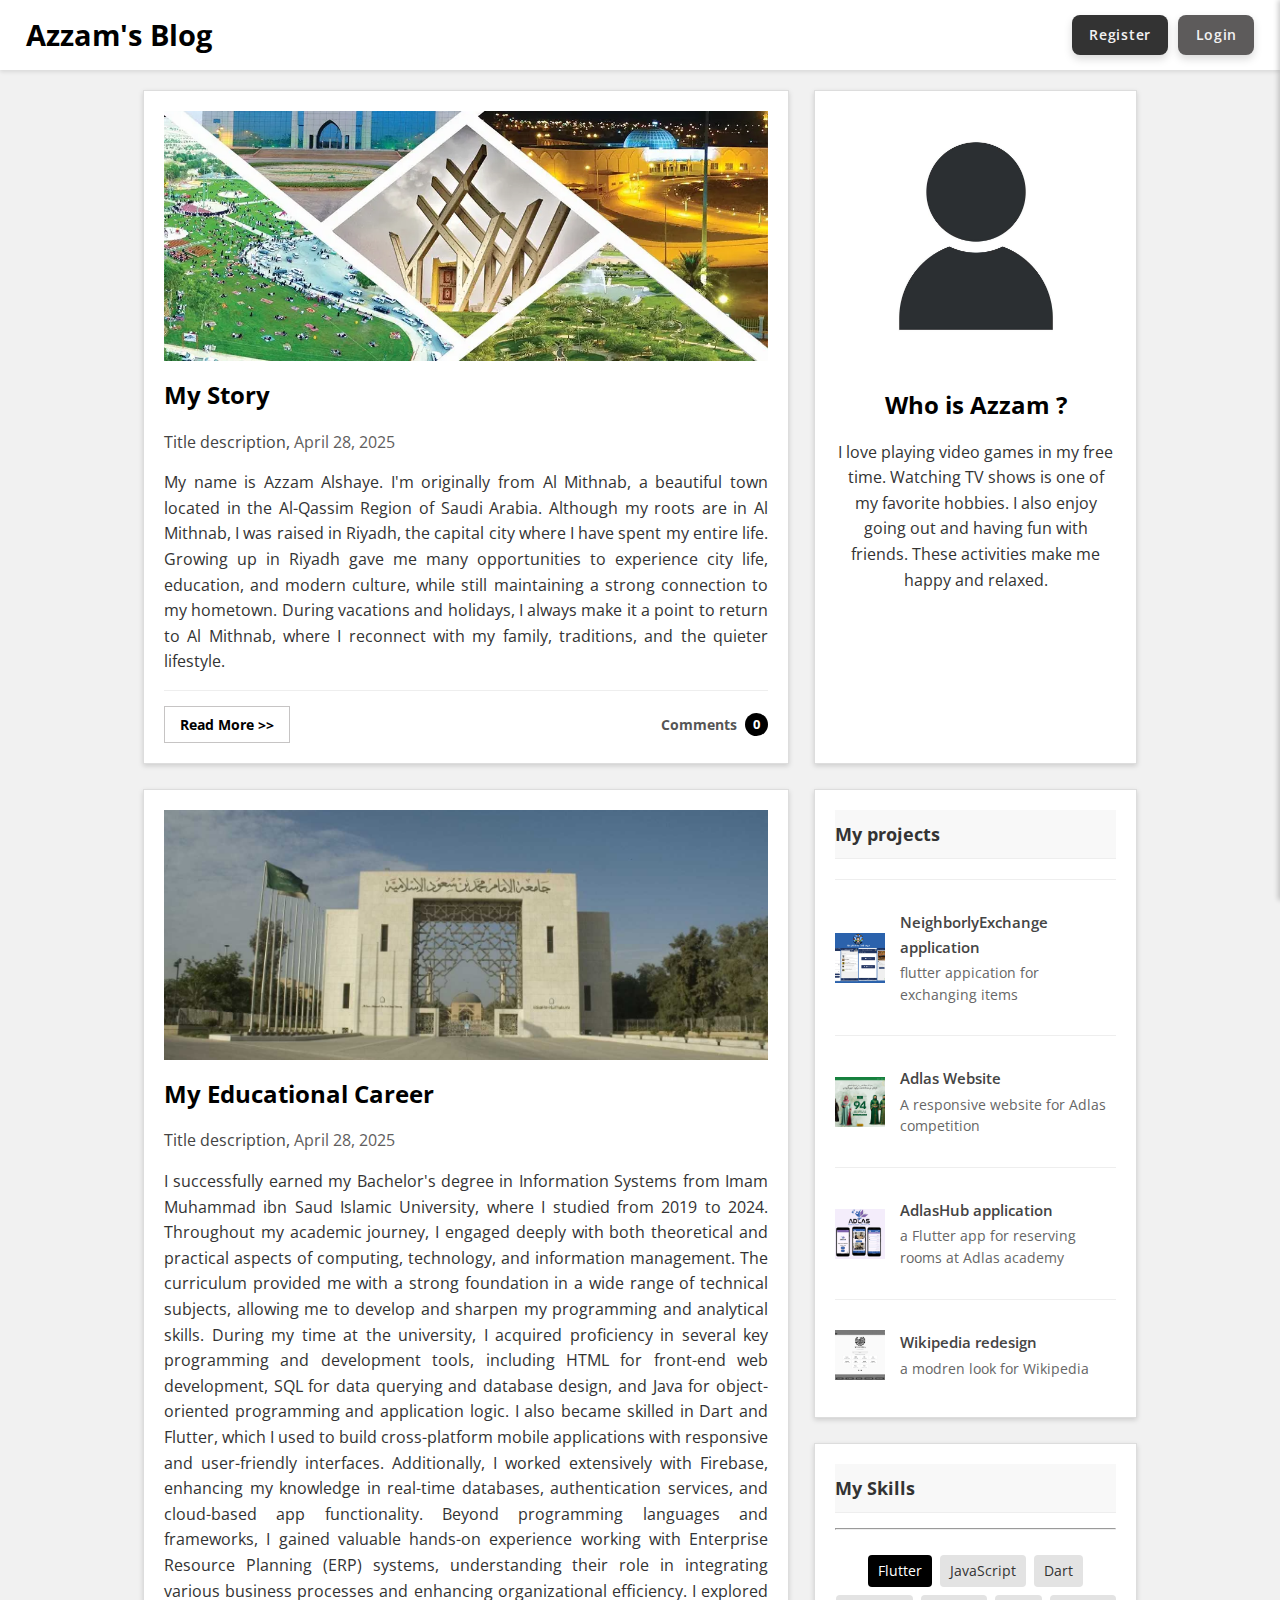
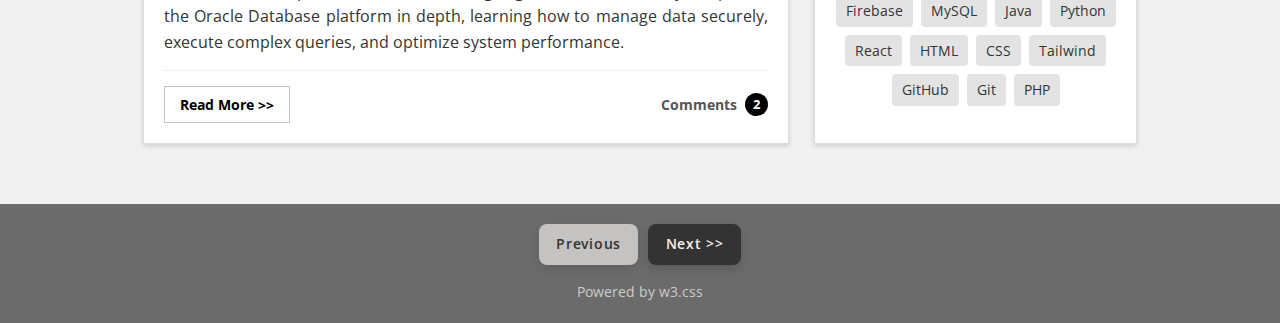
<file: index.html>
<!DOCTYPE html>
<html lang="en">
  <head>
    <meta charset="UTF-8" />
    <meta name="viewport" content="width=device-width, initial-scale=1.0" />
    <title>MY BLOG</title>
    <link rel="stylesheet" href="style.css" />
    <link rel="shortcut icon" href="./images/mylogo.jpg" type="image/x-icon" />
  </head>
  <body>
    <header class="header">
      <div class="header-title-group">
        <h1>Azzam's Blog</h1>
      </div>
      <div class="header-buttons-group desktop-nav">
        <a href="register.html"
          ><button type="button" class="btn">Register</button></a
        >
        <a href="login.html"><button class="btn btn-login">Login</button></a>
      </div>

      <input
        type="checkbox"
        id="burger-toggle"
        class="burger-toggle-checkbox"
      />
      <label for="burger-toggle" class="burger-menu-label">
        <span class="burger-line"></span>
        <span class="burger-line"></span>
        <span class="burger-line"></span>
      </label>

      <nav class="mobile-nav">
        <a href="register.html" class="mobile-nav-link">Register</a>
        <a href="login.html" class="mobile-nav-link">Login</a>
      </nav>
    </header>
    <section class="hero-section">
      <main class="container">
        <article class="card item1">
          <img
            src="./images/home-town.webp"
            alt="home-town image"
            class="card-image"
          />
          <h2>My Story</h2>
          <h4>
            Title description,
            <span class="date-span">April 28, 2025</span>
          </h4>
          <p>
            My name is Azzam Alshaye. I'm originally from Al Mithnab, a
            beautiful town located in the Al-Qassim Region of Saudi Arabia.
            Although my roots are in Al Mithnab, I was raised in Riyadh, the
            capital city where I have spent my entire life. Growing up in Riyadh
            gave me many opportunities to experience city life, education, and
            modern culture, while still maintaining a strong connection to my
            hometown. During vacations and holidays, I always make it a point to
            return to Al Mithnab, where I reconnect with my family, traditions,
            and the quieter lifestyle.
          </p>
          <div class="card-footer">
            <input type="button" value="Read More >>" class="read-more-btn" />
            <div class="comments">
              <span>Comments</span>
              <a class="comment-count">0</a>
            </div>
          </div>
        </article>

        <aside class="card item2">
          <img
            class="card-image profile-image"
            src="./images/mylogo.jpg"
            alt="Azzam profile picture"
          />
          <h3>Who is Azzam ?</h3>
          <p>
            I love playing video games in my free time. Watching TV shows is one
            of my favorite hobbies. I also enjoy going out and having fun with
            friends. These activities make me happy and relaxed.
          </p>
        </aside>

        <aside class="card item3">
          <p class="popular-header">My projects</p>
          <hr />
          <div class="post">
            <img
              src="./images/project1.png"
              alt="NeighborlyExchange application"
            />
            <div class="post-title">
              <h4>NeighborlyExchange application</h4>
              <p>flutter appication for exchanging items</p>
            </div>
          </div>
          <hr />
          <div class="post">
            <img src="./images/project2.png" alt="Adlas-Website" />
            <div class="post-title">
              <h4>Adlas Website</h4>
              <p>A responsive website for Adlas competition</p>
            </div>
          </div>
          <hr />
          <div class="post">
            <img src="./images/project3.png" alt="AdlasHub application" />
            <div class="post-title">
              <h4>AdlasHub application</h4>
              <p>a Flutter app for reserving rooms at Adlas academy</p>
            </div>
          </div>
          <hr />
          <div class="post">
            <img src="./images/project4.jpg" alt="Wikipedia redesign" />
            <div class="post-title">
              <h4>Wikipedia redesign</h4>
              <p>a modren look for Wikipedia</p>
            </div>
          </div>
        </aside>

        <article class="card item4">
          <img
            src="./images/imamU.jpg"
            alt="Imam University Building"
            class="card-image"
          />
          <h3>My Educational Career</h3>
          <h5>
            Title description,
            <span class="date-span">April 28, 2025</span>
          </h5>
          <p>
            I successfully earned my Bachelor's degree in Information Systems
            from Imam Muhammad ibn Saud Islamic University, where I studied from
            2019 to 2024. Throughout my academic journey, I engaged deeply with
            both theoretical and practical aspects of computing, technology, and
            information management. The curriculum provided me with a strong
            foundation in a wide range of technical subjects, allowing me to
            develop and sharpen my programming and analytical skills. During my
            time at the university, I acquired proficiency in several key
            programming and development tools, including HTML for front-end web
            development, SQL for data querying and database design, and Java for
            object-oriented programming and application logic. I also became
            skilled in Dart and Flutter, which I used to build cross-platform
            mobile applications with responsive and user-friendly interfaces.
            Additionally, I worked extensively with Firebase, enhancing my
            knowledge in real-time databases, authentication services, and
            cloud-based app functionality. Beyond programming languages and
            frameworks, I gained valuable hands-on experience working with
            Enterprise Resource Planning (ERP) systems, understanding their role
            in integrating various business processes and enhancing
            organizational efficiency. I explored the Oracle Database platform
            in depth, learning how to manage data securely, execute complex
            queries, and optimize system performance.
          </p>
          <div class="card-footer">
            <input type="button" value="Read More >>" class="read-more-btn" />
            <div class="comments">
              <span>Comments</span>
              <a class="comment-count">2</a>
            </div>
          </div>
        </article>

        <aside class="card item5">
          <p class="popular-header">My Skills</p>
          <hr />
          <p class="tags-container">
            <span class="tag selected-tag">Flutter</span
            ><span class="tag">JavaScript</span><span class="tag">Dart</span
            ><span class="tag">Firebase</span><span class="tag">MySQL</span
            ><span class="tag">Java</span><span class="tag">Python</span
            ><span class="tag">React</span><span class="tag">HTML</span
            ><span class="tag">CSS</span><span class="tag">Tailwind</span
            ><span class="tag">GitHub</span><span class="tag">Git</span
            ><span class="tag">PHP</span>
          </p>
        </aside>
      </main>

      <footer class="footer">
        <div class="footer-buttons">
          <a href="register.html"
            ><button type="button" class="btn btn-secondary">
              Previous
            </button></a
          >
          <a href="login.html"><button class="btn">Next >></button></a>
        </div>
        <p class="footer-credits">Powered by w3.css</p>
      </footer>
    </section>
  </body>
</html>
</file>
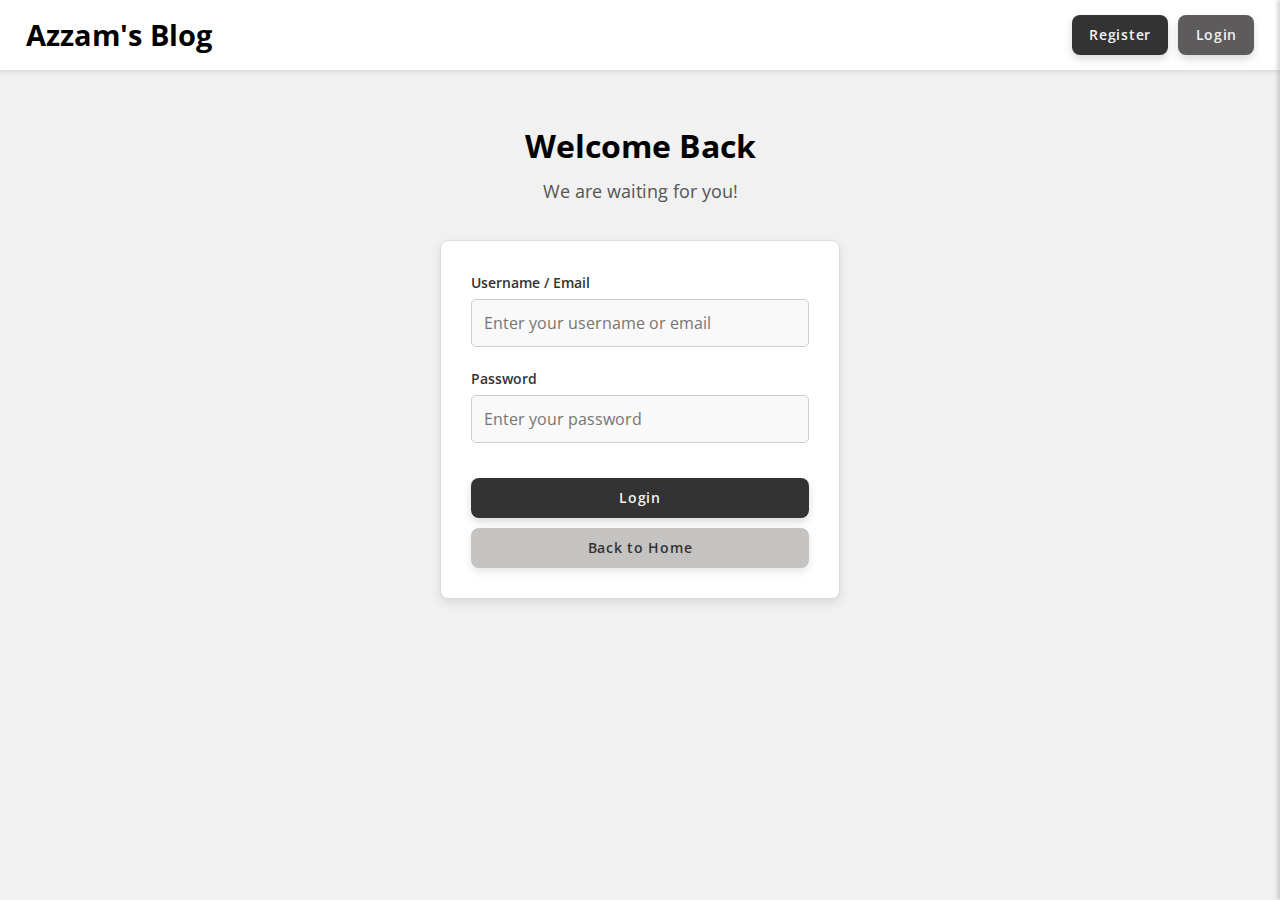
<file: login.html>
<!DOCTYPE html>
<html lang="en">
  <head>
    <meta charset="UTF-8" />
    <meta name="viewport" content="width=device-width, initial-scale=1.0" />
    <title>Log-in</title>
    <link rel="stylesheet" href="style.css" />
    <link rel="shortcut icon" href="./images/mylogo.jpg" type="image/x-icon" />
  </head>
  <body>
    <header class="header">
      <div class="header-title-group">
        <h1>Azzam's Blog</h1>
      </div>
      <div class="header-buttons-group desktop-nav">
        <a href="register.html"
          ><button type="button" class="btn">Register</button></a
        >
        <a href="login.html"><button class="btn btn-login">Login</button></a>
      </div>

      <input
        type="checkbox"
        id="burger-toggle"
        class="burger-toggle-checkbox"
      />
      <label for="burger-toggle" class="burger-menu-label">
        <span class="burger-line"></span>
        <span class="burger-line"></span>
        <span class="burger-line"></span>
      </label>

      <nav class="mobile-nav">
        <a href="register.html" class="mobile-nav-link">Register</a>
        <a href="login.html" class="mobile-nav-link">Login</a>
      </nav>
    </header>
    <section class="account-hero">
      <div class="account-header">
        <h1>Welcome Back</h1>
        <p>We are waiting for you!</p>
      </div>

      <div class="login-card">
        <form class="login-form" action="#" method="get">
          <div class="input-div">
            <label class="field-label" for="login_username"
              >Username / Email</label
            >
            <input
              type="text"
              id="login_username"
              name="username"
              placeholder="Enter your username or email"
              class="login-fields"
              required
            />
          </div>

          <div class="input-div">
            <label class="field-label" for="login_password">Password</label>
            <input
              type="password"
              id="login_password"
              name="password"
              placeholder="Enter your password"
              class="login-fields"
              required
            />
          </div>
          <div class="login-btn-area">
            <button type="submit" class="btn btn-large-size">Login</button>
            <a href="index.html" class="btn btn-large-size btn-secondary">
              Back to Home
            </a>
          </div>
        </form>
      </div>
    </section>
  </body>
</html>
</file>
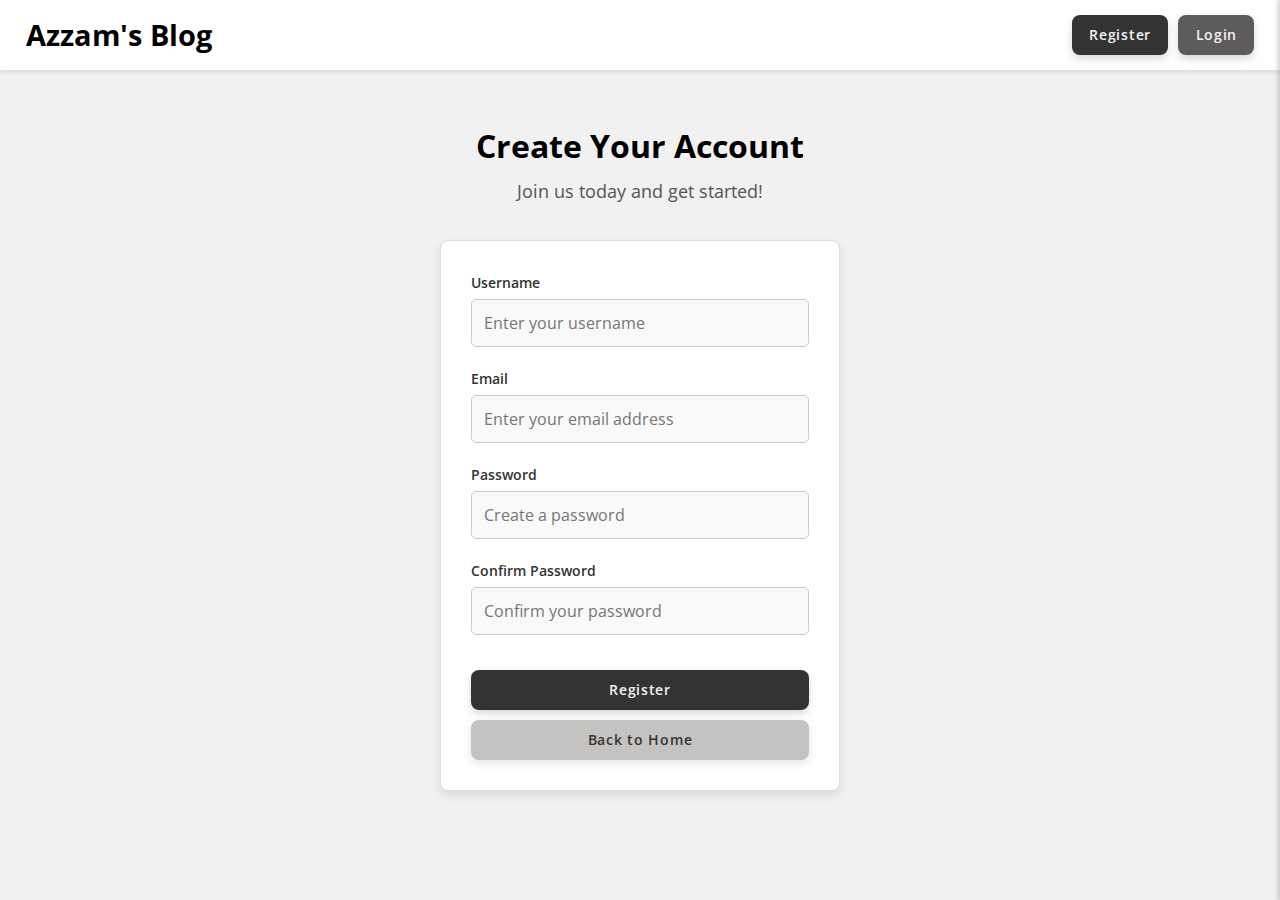
<file: register.html>
<!DOCTYPE html>
<html lang="en">
  <head>
    <meta charset="UTF-8" />
    <meta name="viewport" content="width=device-width, initial-scale=1.0" />
    <title>Register</title>
    <link rel="stylesheet" href="style.css" />
    <link rel="shortcut icon" href="./images/mylogo.jpg" type="image/x-icon" />
  </head>
  <body>
    <header class="header">
      <div class="header-title-group">
        <h1>Azzam's Blog</h1>
      </div>
      <div class="header-buttons-group desktop-nav">
        <a href="register.html"
          ><button type="button" class="btn">Register</button></a
        >
        <a href="login.html"><button class="btn btn-login">Login</button></a>
      </div>

      <input
        type="checkbox"
        id="burger-toggle"
        class="burger-toggle-checkbox"
      />
      <label for="burger-toggle" class="burger-menu-label">
        <span class="burger-line"></span>
        <span class="burger-line"></span>
        <span class="burger-line"></span>
      </label>

      <nav class="mobile-nav">
        <a href="register.html" class="mobile-nav-link">Register</a>
        <a href="login.html" class="mobile-nav-link">Login</a>
      </nav>
    </header>
    <section class="account-hero">
      <div class="account-header">
        <h1>Create Your Account</h1>
        <p>Join us today and get started!</p>
      </div>

      <div class="register-card">
        <form class="register-form" action="#" method="get">
          <div class="input-div">
            <label class="field-label" for="username">Username</label>
            <input
              type="text"
              id="username"
              name="username"
              placeholder="Enter your username"
              class="register-fields"
              required
            />
          </div>
          <div class="input-div">
            <label class="field-label" for="email">Email</label>
            <input
              type="email"
              id="email"
              name="email"
              placeholder="Enter your email address"
              class="register-fields"
              required
            />
          </div>
          <div class="input-div">
            <label class="field-label" for="password">Password</label>
            <input
              type="password"
              id="password"
              name="password"
              placeholder="Create a password"
              class="register-fields"
              required
            />
          </div>
          <div class="input-div">
            <label class="field-label" for="confirm_password"
              >Confirm Password</label
            >
            <input
              type="password"
              id="confirm_password"
              name="confirm_password"
              placeholder="Confirm your password"
              class="register-fields"
              required
            />
          </div>
          <div class="register-btn-area">
            <button type="submit" class="btn btn-large-size">Register</button>
            <a href="index.html" class="btn btn-large-size btn-secondary">
              Back to Home
            </a>
          </div>
        </form>
      </div>
    </section>
  </body>
</html>
</file>
<file: style.css>
@import url("https://fonts.googleapis.com/css2?family=Lato:ital,wght@0,100;0,300;0,400;0,700;0,900;1,100;1,300;1,400;1,700;1,900&family=Open+Sans:ital,wght@0,300..800;1,300..800&family=Rubik:ital,wght@0,300..900;1,300..900&display=swap");

* {
  margin: 0;
  padding: 0;
  box-sizing: border-box;
  font-family: "Open Sans", sans-serif;
}

body {
  background-color: #f1f1f1;
  line-height: 1.6; /* Improved default line spacing */
}

/* Header Styles */
.header {
  display: flex;
  align-items: center;
  justify-content: space-between; /* Positions title left, buttons right */
  padding: 15px 2%; /* Added padding for spacing */
  background-color: #ffffff; /* Added a background for clarity */
  box-shadow: 0 2px 4px rgba(0, 0, 0, 0.1); /* Subtle shadow */
  margin-bottom: 20px; /* Space below header */
}

/* .header-title-group {
} */

.header-title-group h1 {
  font-size: 1.8rem; /* Adjusted size */
  margin: 0;
  line-height: 1.2;
}
.header-title-group p {
  margin: 0;
  font-size: 0.9rem;
  color: #ffffff;
  background-color: black;
}

.author-name {
  background-color: black;
  color: white;
  padding: 2px 5px; /* Added padding */
  border-radius: 3px; /* Slightly rounded corners */
}

.header-buttons-group {
  display: flex;
  gap: 10px; /* Space between buttons */
}

/* Button Styles */
.btn {
  height: 2.8em; /* Slightly adjusted */
  width: auto; /* Allow width to adjust */
  padding: 0 1.2em; /* Use padding for width */
  border-radius: 0.5rem; /* Adjusted */
  border: none; /* Use none instead of 0 */
  background-color: hsl(0, 0%, 20%);
  color: hsl(0, 0%, 95%);
  letter-spacing: 0.05em; /* Adjusted */
  font-size: 0.9rem; /* Adjusted */
  font-weight: 600; /* Adjusted */
  transition: all 0.3s ease;
  box-shadow: 0px 4px 8px rgba(0, 0, 0, 0.15); /* Adjusted shadow */
  cursor: pointer;
  text-decoration: none; /* Ensure links aren't underlined */
  display: inline-block; /* Ensure proper rendering */
  text-align: center;
  line-height: 2.8em; /* Vertically center text */
}

.btn:hover {
  box-shadow: 0px 6px 12px rgba(0, 0, 0, 0.2);
  transform: translateY(-2px); /* Slight lift on hover */
  filter: brightness(1.1); /* Slight brightness increase */
}

.btn:active {
  background-color: hsl(0, 0%, 30%);
  box-shadow: 0px 2px 4px rgba(0, 0, 0, 0.2);
  transform: translateY(1px);
  transition: 200ms;
}

.btn-login {
  background-color: hsl(0, 1%, 36%);
}

.btn-secondary {
  /* Style for previous button */
  background-color: #c5c2c2;
  color: #333;
  box-shadow: 0px 4px 8px rgba(0, 0, 0, 0.1);
}
.btn-secondary:hover {
  background-color: #e0e0e0;
  filter: none; /* Override brightness filter if needed */
}
.btn-secondary:active {
  background-color: #d0d0d0;
}

/* Main Content Section */
.hero-section {
  display: flex;
  flex-direction: column;
  min-height: calc(
    100vh - 70px - 100px
  ); /* Adjust based on header/footer height */
  justify-content: space-between;
}

.container {
  display: grid;
  grid-template-columns: 2fr 1fr; /* Keep the 2-column layout */
  gap: 25px; /* Adjusted gap */
  width: 94%; /* Use percentage width */
  max-width: 1200px; /* Optional: set a max-width */
  margin: 0 auto 30px auto; /* Center container and add bottom margin */
  padding: 0 15px; /* Add padding for smaller screens */
}

/* Generic Card Styling */
.card {
  background-color: #ffffff; /* White background for cards */
  box-shadow: 0 2px 5px rgba(0, 0, 0, 0.15);
  border: 1px solid #ddd;
  padding: 20px; /* Consistent padding inside cards */
  display: flex;
  flex-direction: column; /* Stack content vertically */
  gap: 15px; /* Space between direct children elements inside card */
}

.card-image {
  width: 100%;
  height: auto; /* Maintain aspect ratio */
  max-height: 250px; /* Limit image height */
  object-fit: cover; /* Crop image nicely */
  display: block; /* Remove extra space below image */
}

.card h2,
.card h3 {
  margin: 0;
  font-size: 1.5rem;
}
.card h4,
.card h5 {
  margin: 0;
  font-size: 1rem;
  color: #444;
  font-weight: normal; /* Less emphasis */
}
.card p {
  margin: 0;
  text-align: justify; /* Justify paragraph text */
  color: #333;
}

.date-span {
  color: rgb(95, 94, 94);
}

/* Item 1 & 4 specific */
.item1 {
  grid-column: 1 / 2; /* Span first column */
  grid-row: 1 / 2; /* First row */
}

.item4 {
  grid-column: 1 / 2; /* Span first column */
  grid-row: 2 / 4; /* Second row */
}

.card-footer {
  display: flex;
  justify-content: space-between;
  align-items: center;
  margin-top: auto; /* Push footer to bottom of card */
  padding-top: 15px;
  border-top: 1px solid #eee; /* Separator line */
}

.read-more-btn {
  background-color: #ffffff;
  border: #c6c4c4 solid 1px;
  font-weight: 700;
  font-size: 0.9rem;
  padding: 8px 15px; /* Use padding */
  cursor: pointer;
  transition: background-color 0.2s ease;
}
.read-more-btn:hover {
  background-color: #f0f0f0;
}

.comments {
  display: flex;
  align-items: center;
  gap: 8px;
  font-weight: 700;
  font-size: 0.9rem;
  color: #555;
}

.comment-count {
  background-color: black;
  color: white;
  padding: 2px 8px;
  border-radius: 50%; /* Make it circular */
  font-size: 0.8rem;
  min-width: 20px; /* Ensure minimum size */
  text-align: center;
  line-height: 1.5; /* Adjust for better vertical centering */
  text-decoration: none; /* Remove underline if it's an 'a' tag */
}

/* Item 2 specific */
.item2 {
  grid-column: 2 / 3; /* Second column */
  grid-row: 1 / 2; /* Second row */
  align-items: center; /* Center content */
}
.item2 .profile-image {
  width: auto; /* Adjust width */
  border-radius: 50%; /* Circular profile pic */
  margin-bottom: 10px;
}
.item2 h3 {
  text-align: center;
}
.item2 p {
  text-align: center;
}

/* Item 3 specific */
.item3 {
  grid-column: 2 / 3; /* Second column */
  grid-row: 2 / 3; /* Second row */
}

.popular-header {
  font-weight: 700;
  font-size: 1.1rem;
  padding: 10px 0; /* Add padding instead of div */
  margin: -20px -20px 15px -20px; /* Adjust margins to fill width, add bottom space */
  background-color: #f8f8f8; /* Light background for header */
  text-align: center;
  border-bottom: 1px solid #eee;
}

.post {
  display: flex;
  align-items: center;
  gap: 15px; /* Space between image and text */
  padding: 10px 0; /* Vertical padding for posts */
}
.post img {
  width: 50px; /* Fixed image size */
  height: 50px;
  object-fit: cover;
  flex-shrink: 0; /* Prevent image from shrinking */
}
.post-title {
  display: flex;
  flex-direction: column;
  gap: 3px; /* Space between title and description */
}
.post-title h4 {
  margin: 0;
  font-size: 0.95rem;
  font-weight: 600;
}
.post-title p {
  margin: 0;
  font-size: 0.85rem;
  color: #666;
  text-align: left; /* Override justify for short descriptions */
}

.item3 hr {
  /* Style horizontal rules */
  border: none;
  border-top: 1px solid #eee;
  margin: 5px 0;
}

/* Item 5 specific */
.item5 {
  grid-column: 2 / 3; /* Second column */
  grid-row: 3 / 4; /* Third row */
}

.tags-container {
  display: flex;
  gap: 8px; /* Space between tags */
  flex-wrap: wrap; /* Allow tags to wrap */
  padding: 10px 0; /* Add some padding */
  justify-content: center; /* Center tags */
}

.tag {
  background-color: #e3e3e3;
  padding: 5px 10px; /* Padding inside tags */
  font-size: 0.85rem;
  border-radius: 4px;
  display: inline-block; /* Needed for padding */
  cursor: default; /* Indicate not clickable (unless they are) */
}

.selected-tag {
  background-color: black;
  color: white;
}

/* Footer Styles */
.footer {
  display: flex;
  flex-direction: column; /* Stack items vertically */
  align-items: center; /* Center items horizontally */
  gap: 15px; /* Space between button group and credits */
  padding: 20px 3%;
  background-color: #6c6b6b;
  color: #fff;
  text-align: center;
  margin-top: 30px; /* Space above footer */
}

.footer-buttons {
  display: flex;
  gap: 10px; /* Space between footer buttons */
  justify-content: center; /* Center buttons */
  width: 100%; /* Take full width for centering */
}

.footer-credits {
  font-size: 0.9rem;
  color: #ccc; /* Lighter color for credits */
}
/* Hide the actual checkbox */
.burger-toggle-checkbox {
  display: none;
}

/* Style the Label like the Button */
.burger-menu-label {
  display: none; /* Hidden by default on desktop */
  cursor: pointer;
  align-content: right;
  padding: 10px;
  z-index: 1050;
}

.burger-line {
  display: block;
  width: 25px;
  height: 3px;
  background-color: #333;
  margin: 5px 0;
  transition: all 0.3s ease-in-out;
}

/* Mobile Navigation Panel */
.mobile-nav {
  /* display: none;  Let transform handle hiding/showing */
  position: fixed;
  top: 0;
  right: 0;
  width: 250px;
  height: 100%;
  background-color: #fff;
  box-shadow: -2px 0 5px rgba(0, 0, 0, 0.2);
  padding: 60px 20px 20px;
  z-index: 1040;
  transform: translateX(100%); /* Start off-screen */
  transition: transform 0.3s ease-in-out;
  /* Add display flex here if you want items stacked with gap */
  display: flex;
  flex-direction: column;
  gap: 15px;
}

.mobile-nav-link {
  display: block;
  color: #333;
  text-decoration: none;
  font-size: 1.1rem;
  padding: 10px 0;
  border-bottom: 1px solid #eee;
  text-align: center;
  transition: background-color 0.2s ease;
}
.mobile-nav-link:hover,
.mobile-nav-link:focus {
  background-color: #f0f0f0;
  outline: none;
}

/* --- Toggle State using :checked --- */

/* Show the nav when the checkbox is checked */
.burger-toggle-checkbox:checked ~ .mobile-nav {
  transform: translateX(0); /* Slide in */
}

/* Animate burger to an 'X' when the checkbox is checked */
/* Note the selector targets the label based on the checked state of its preceding sibling checkbox */
.burger-toggle-checkbox:checked + .burger-menu-label .burger-line:nth-child(1) {
  transform: translateY(8px) rotate(45deg);
}
.burger-toggle-checkbox:checked + .burger-menu-label .burger-line:nth-child(2) {
  opacity: 0;
}
.burger-toggle-checkbox:checked + .burger-menu-label .burger-line:nth-child(3) {
  transform: translateY(-8px) rotate(-45deg);
}
/*--------------------*/
/* MEDIA QUERIES    */
/*--------------------*/

/* Large desktops and laptops (Optional: Styles for very large screens) */
@media (min-width: 1201px) {
  .container {
    width: 80%; /* Example: constrain width more on very large screens */
  }
}

/* Tablets (e.g., iPads) in portrait and landscape */
@media (max-width: 1024px) {
  .header {
    display: flex;
    flex-direction: row;
    padding: 15px 2%;
  }
  .author-name {
    display: none;
  }
  .container {
    grid-template-columns: 1fr; /* Stack columns */
    width: 96%;
    gap: 20px;
  }
  /* Reset grid positions for stacking */
  .item1,
  .item2,
  .item3,
  .item4,
  .item5 {
    grid-column: 1 / -1; /* Span full width */
    grid-row: auto; /* Let browser determine row */
    width: 100%; /* Ensure they take full width */
  }
  .item2 {
    order: 1; /* Example: Change order if needed */
  }
  .item3 {
    order: 2;
  }
  .item5 {
    order: 3;
  }
  .item1 {
    order: 4;
  }
  .item4 {
    order: 5;
  }

  .header-title-group h1 {
    font-size: 1.6rem;
  }
  .btn {
    font-size: 0.85rem;
    padding: 0 1em;
    height: 2.6em;
    line-height: 2.6em;
  }
  .burger-menu-label {
    /* Show the label (burger icon) */
    display: block;
  }

  .desktop-nav {
    /* Hide the original buttons */
    display: none;
  }
}
/* 
.header {
  display: flex;
  align-items: right;
  justify-content: space-around;
} */

label {
  cursor: pointer;
}

/* Mobile phones in portrait */
@media (max-width: 767px) {
  .header {
    flex-direction: row; /* Stack header items */
    /* justify-content: space-around; */
    gap: 10px;
    padding: 10px 1%;
  }

  .header-buttons-group {
    width: 100%;
    justify-content: center; /* Center buttons */
  }

  .container {
    width: 95%;
    gap: 15px;
  }

  .card {
    padding: 15px;
  }

  .card h2,
  .card h3 {
    font-size: 1.3rem;
  }
  .card h4,
  .card h5 {
    font-size: 0.9rem;
  }

  .card-footer {
    flex-direction: column; /* Stack button and comments */
    align-items: flex-start; /* Align to left */
    gap: 10px;
  }

  .read-more-btn {
    width: 100%; /* Make button full width */
    text-align: center;
  }
  .comments {
    width: 100%;
    justify-content: space-between; /* Space out 'Comments' and count */
  }

  .footer-buttons {
    flex-wrap: wrap; /* Allow buttons to wrap if needed */
    justify-content: center;
  }
  .footer-buttons .btn {
    flex-grow: 1; /* Allow buttons to grow */
    min-width: 120px; /* Minimum width */
  }
}

/* Include styles for register.html and login.html if they share this CSS */
/* Add styles for .account-hero, .register-card, .login-card etc. here */
/* Example: */
.account-hero {
  /* Styles for the container on register/login pages */
  padding: 30px 15px;
  display: flex;
  flex-direction: column;
  align-items: center;
  gap: 20px; /* Space between header and card */
}

.account-header {
  /* Styles for the header text (Sign Up/Login) */
  text-align: center;
  margin-bottom: 15px;
}
.account-header h1 {
  font-size: 2rem;
  margin-bottom: 5px;
}
.account-header p {
  font-size: 1.1rem;
  color: #555;
}

.register-card,
.login-card {
  /* Common styles for login/register form cards */
  background-color: #ffffff;
  padding: 30px;
  border-radius: 8px;
  box-shadow: 0 4px 10px rgba(0, 0, 0, 0.1);
  border: 1px solid #ddd;
  width: 90%; /* Responsive width */
  max-width: 400px; /* Max width for form cards */
}

.register-form,
.login-form {
  /* Styles for the form element itself */
  display: flex;
  flex-direction: column;
  gap: 20px; /* Space between form groups */
}

.input-div,
.input-field {
  /* Combined styles for form groups */
  display: flex;
  flex-direction: column;
  gap: 5px; /* Space between label and input */
}

.field-label {
  font-weight: 600;
  font-size: 0.9rem;
  color: #333;
}

.register-fields,
.login-fields {
  /* Common input field styles */
  padding: 12px 12px;
  border-radius: 5px;
  border: 1px solid #ccc;
  font-size: 1rem;
  width: 100%; /* Make inputs take full width of container */
  background-color: #f9f9f9;
}
.register-fields:focus,
.login-fields:focus {
  outline: none;
  border-color: #66afe9;
  box-shadow: 0 0 5px rgba(102, 175, 233, 0.6);
}

.register-btn-area,
.login-btn-area {
  /* Container for the submit button(s) */
  margin-top: 15px; /* Space above button area */
  display: flex;
  flex-direction: column;
  gap: 10px;
}

/* Responsive adjustments for forms if needed */
@media (max-width: 480px) {
  .register-card,
  .login-card {
    padding: 20px;
  }
  .account-header h1 {
    font-size: 1.8rem;
  }
  .account-header p {
    font-size: 1rem;
  }
}
</file>
